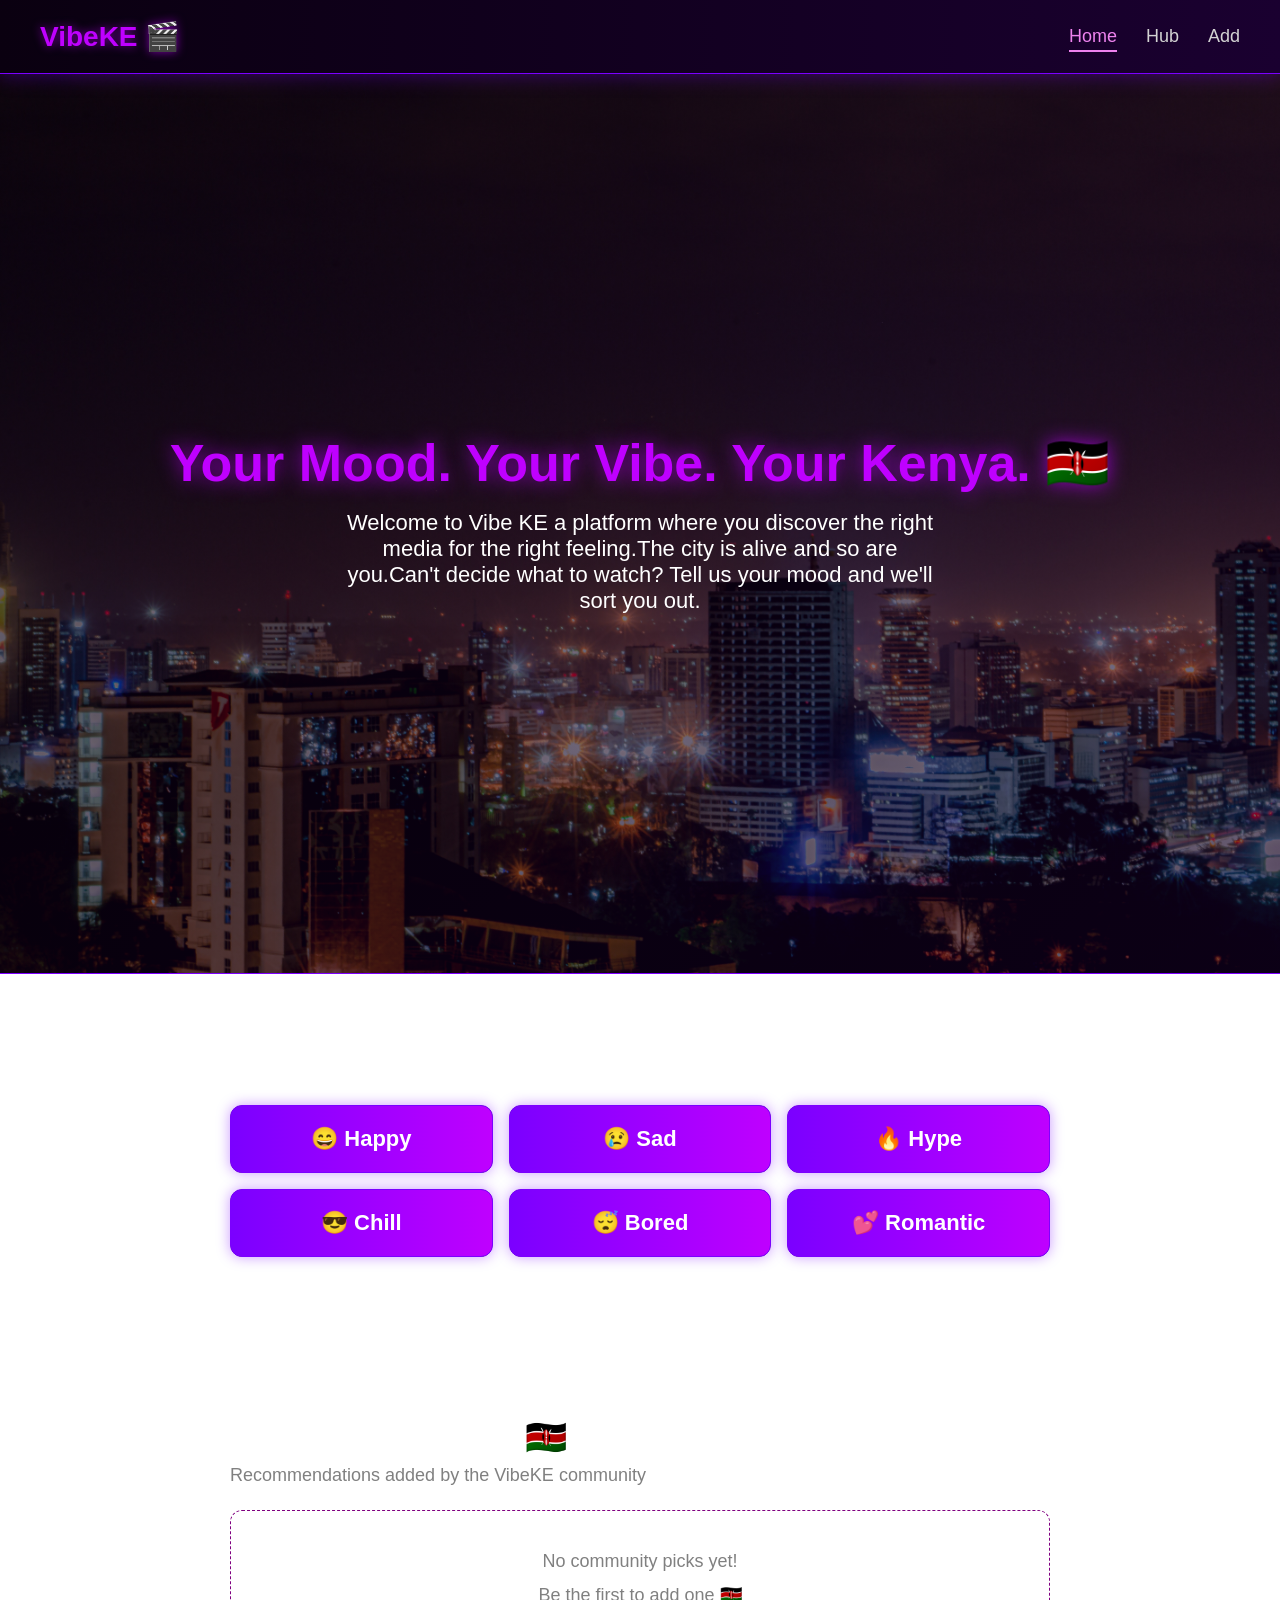
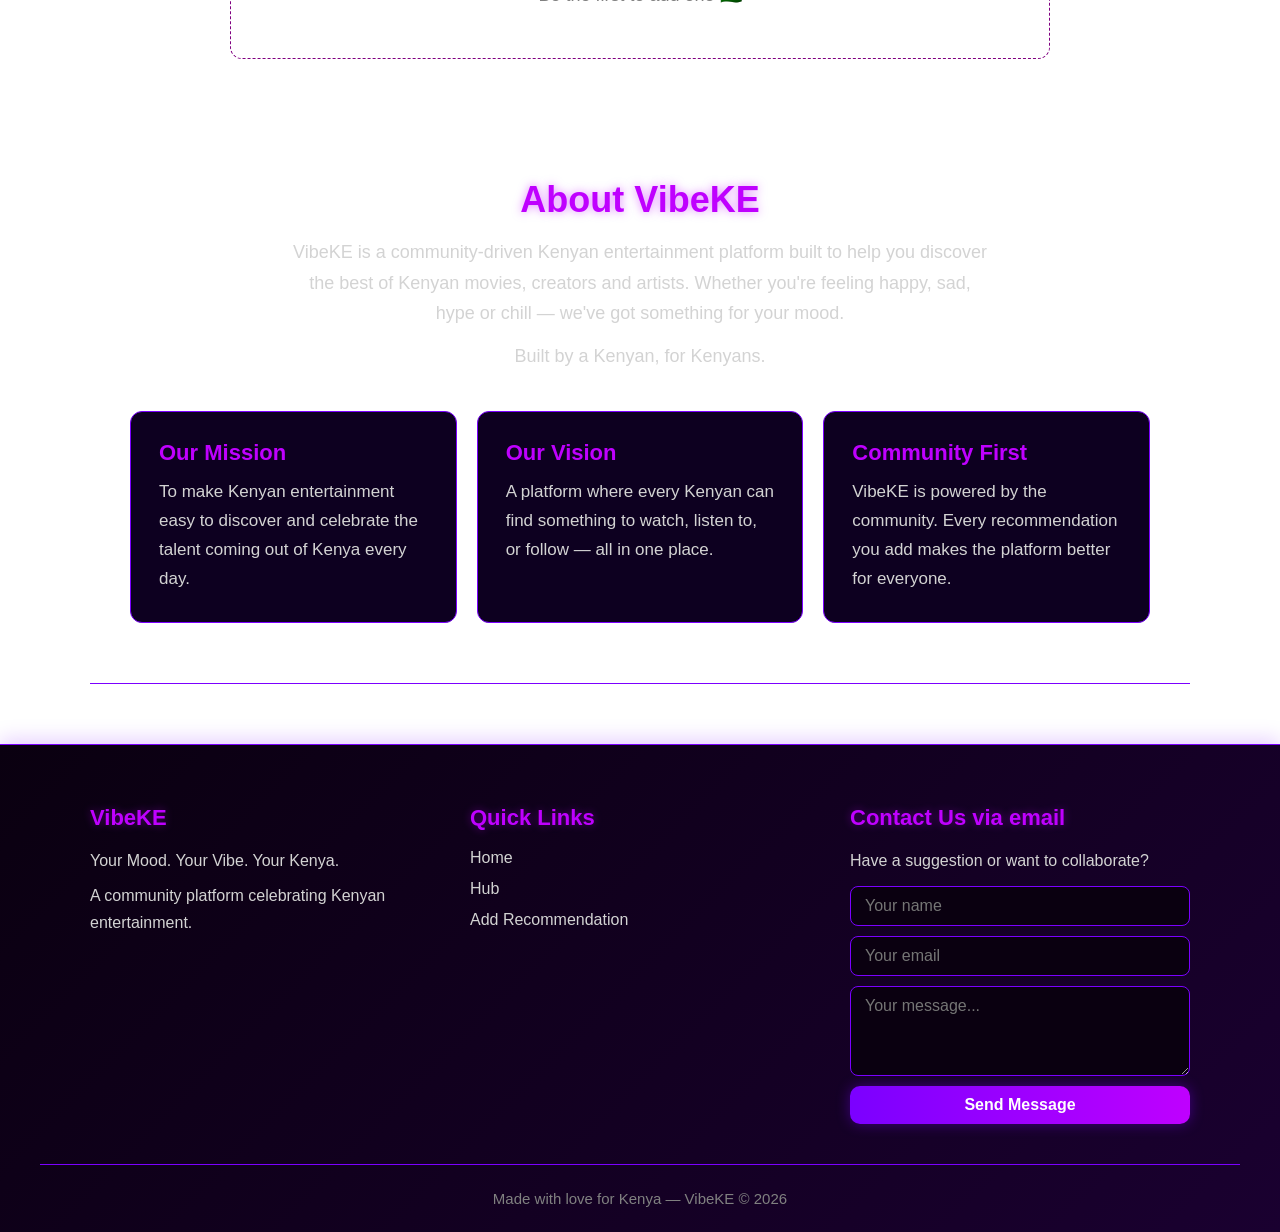
<file: index.html>
<!DOCTYPE html>
<html lang="en">
<head>
  <link rel="icon" href="https://em-content.zobj.net/source/twitter/376/clapper-board_1f3ac.png" type="image/png" />
  <meta name="description" content="VibeKE - Discover Kenyan movies, creators and artists based on your mood" />
  <meta charset="UTF-8" />
  <meta name="viewport" content="width=device-width, initial-scale=1.0"/>
  <title>VibeKE — Your Mood. Your Vibe. Your Kenya.</title>
  <link rel="stylesheet" href="styles.css" />
</head>
<body>

  <!-- NAVBAR -->
  <header>
    <nav class="navbar">
      <div class="nav-brand">VibeKE 🎬</div>
      <div class="nav-links">
        <a href="index.html">Home</a>
        <a href="hub.html">Hub</a>
        <a href="add.html">Add</a>
      </div>
    </nav>
  </header>

  <!-- MAIN CONTENT -->
  <main>

    <!-- HERO SECTION — NO IMG TAG, background is in CSS -->
    <section class="hero">
      <h1>Your Mood. Your Vibe. Your Kenya. 🇰🇪</h1>
      <p>
        Welcome to Vibe KE a platform where you discover the right media for the right feeling.The city is alive and so are you.Can't decide what to watch? Tell us your mood and we'll sort you out.</p>
    </section>

    <!-- MOOD RECOMMENDER SECTION -->
    <section class="mood-section">
      <h2>How are you feeling right now?</h2>

      <div class="mood-grid">
        <button class="mood-btn" data-mood="happy" data-tooltip="Feel-good movies">😄 Happy</button>
<button class="mood-btn" data-mood="sad" data-tooltip="Emotional dramas">😢 Sad</button>
<button class="mood-btn" data-mood="hype" data-tooltip="Action packed">🔥 Hype</button>
<button class="mood-btn" data-mood="chill" data-tooltip="Relaxing watches">😎 Chill</button>
<button class="mood-btn" data-mood="bored" data-tooltip="Binge worthy">😴 Bored</button>
<button class="mood-btn" data-mood="romantic" data-tooltip="Date night picks">💕 Romantic</button>
      </div>

      <div class="result-box" id="result-box"></div>
    </section>

    <!-- COMMUNITY PICKS SECTION -->
    <section class="community-section">
      <h2>Community Picks 🇰🇪</h2>
      <p>Recommendations added by the VibeKE community</p>
      <div class="cards-grid" id="community-grid"></div>
    </section>

  </main>
<!-- ABOUT SECTION -->

<section class="about-section">
  <h2>About VibeKE </h2>
  <p>VibeKE is a community-driven Kenyan entertainment platform built to help you discover the best of Kenyan movies, creators and artists. Whether you're feeling happy, sad, hype or chill — we've got something for your mood.</p>
  <p>Built by a Kenyan, for Kenyans.</p>

  <div class="about-grid">
    <div class="about-card">
      <h3> Our Mission</h3>
      <p>To make Kenyan entertainment easy to discover and celebrate the talent coming out of Kenya every day.</p>
    </div>

    <div class="about-card">
      <h3>Our Vision</h3>
      <p>A platform where every Kenyan can find something to watch, listen to, or follow — all in one place.</p>
    </div>
    <div class="about-card">
      <h3>Community First</h3>
      <p>VibeKE is powered by the community. Every recommendation you add makes the platform better for everyone.</p>
    </div>
  </div>
</section>
  <!-- FOOTER / CONTACT SECTION -->

<footer>
  <div class="footer-grid">

    <div class="footer-col">
      <h3>VibeKE </h3>
      <p>Your Mood. Your Vibe. Your Kenya.</p>
      <p>A community platform celebrating Kenyan entertainment.</p>
    </div>

    <div class="footer-col">
      <h3>Quick Links</h3>
      <ul>
        <li><a href="index.html">Home</a></li>
        <li><a href="hub.html">Hub</a></li>
        <li><a href="add.html">Add Recommendation</a></li>
      </ul>
    </div>

    <div class="footer-col">
      <h3>Contact Us via email</h3>
      <p>Have a suggestion or want to collaborate?</p>
      <div class="contact-form">
        <input type="text" id="contact-name" placeholder="Your name" />
        <input type="email" id="contact-email" placeholder="Your email" />
        <textarea id="contact-message" placeholder="Your message..."></textarea>
        <button id="contact-btn">Send Message </button>
        <div class="contact-success" id="contact-success">
          Message received! We'll get back to you soon.
        </div>
      </div>
    </div>

  </div>

  <div class="footer-bottom">
      <p>Made with love for Kenya — VibeKE © 2026</p>
  </div>
</footer>
  <script src="script.js"></script>
<button class="scroll-top" id="scroll-top">↑</button>
</body>
</html>
</file>
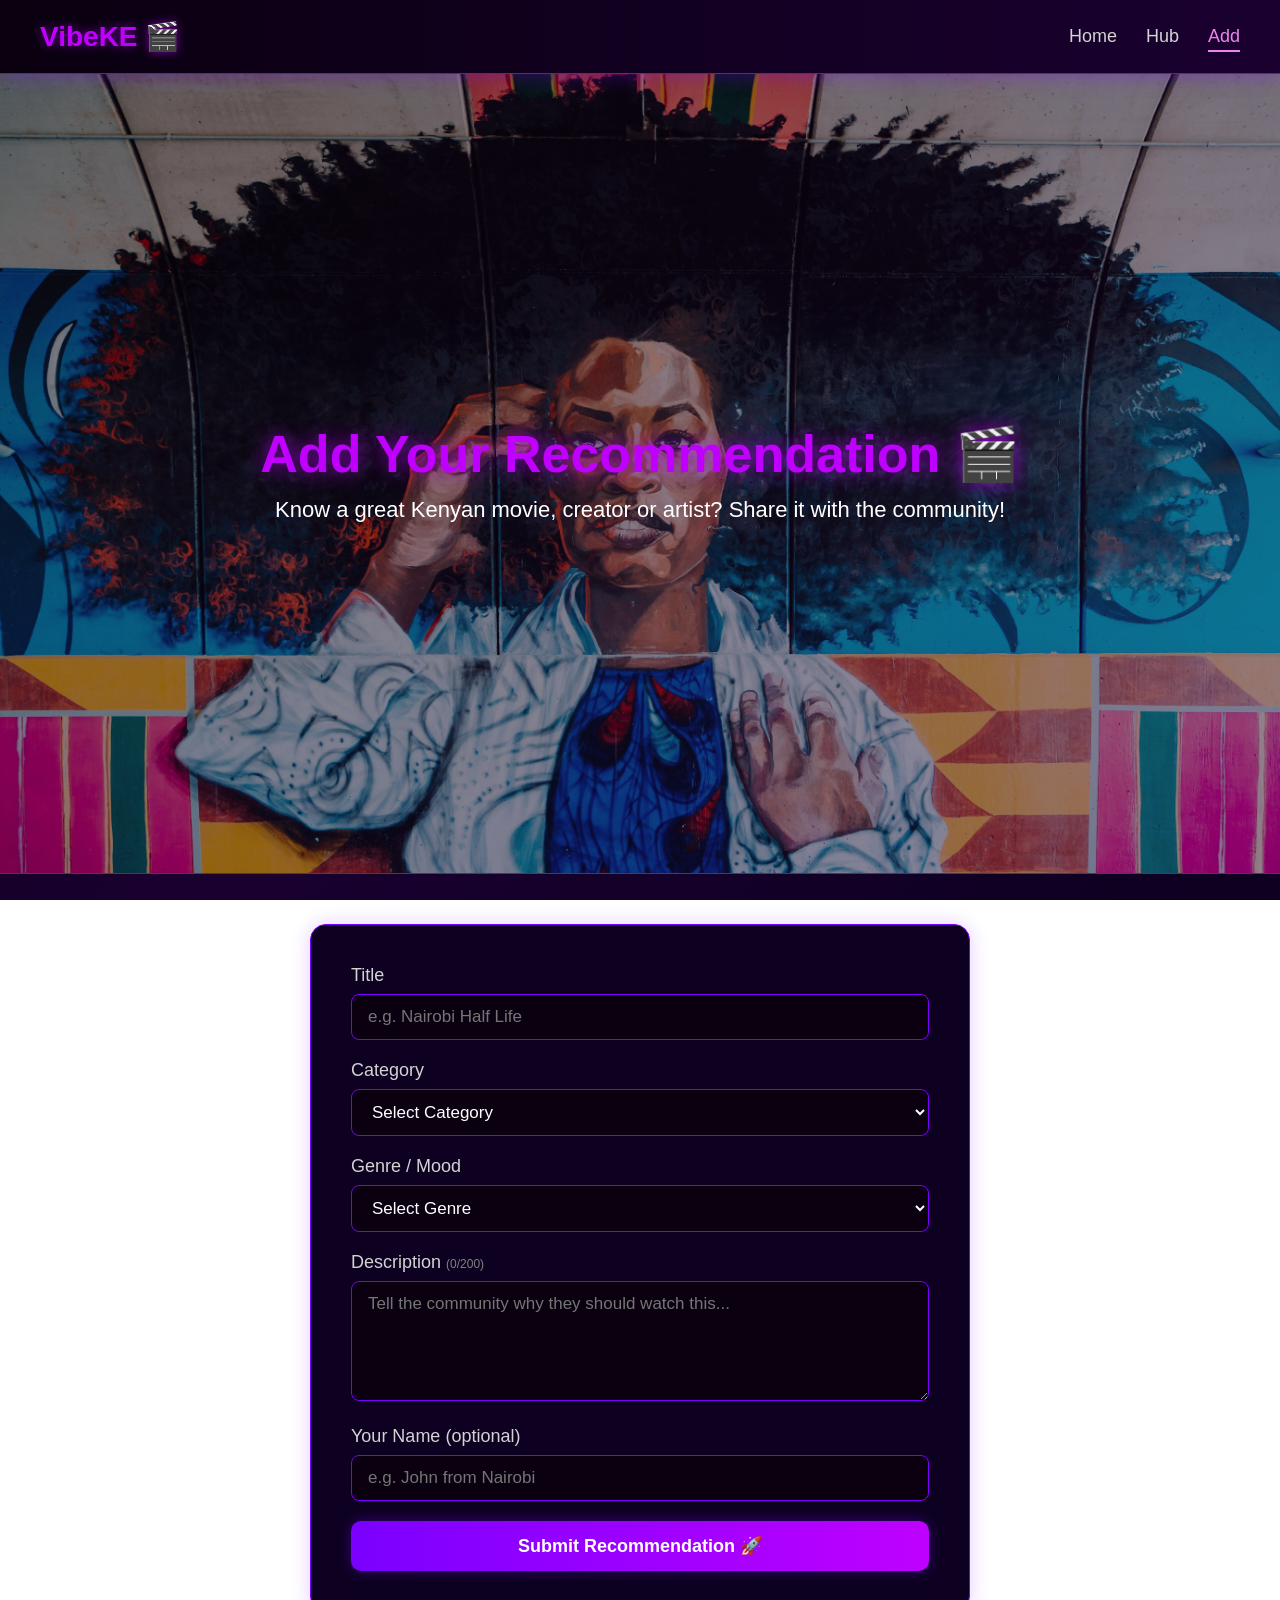
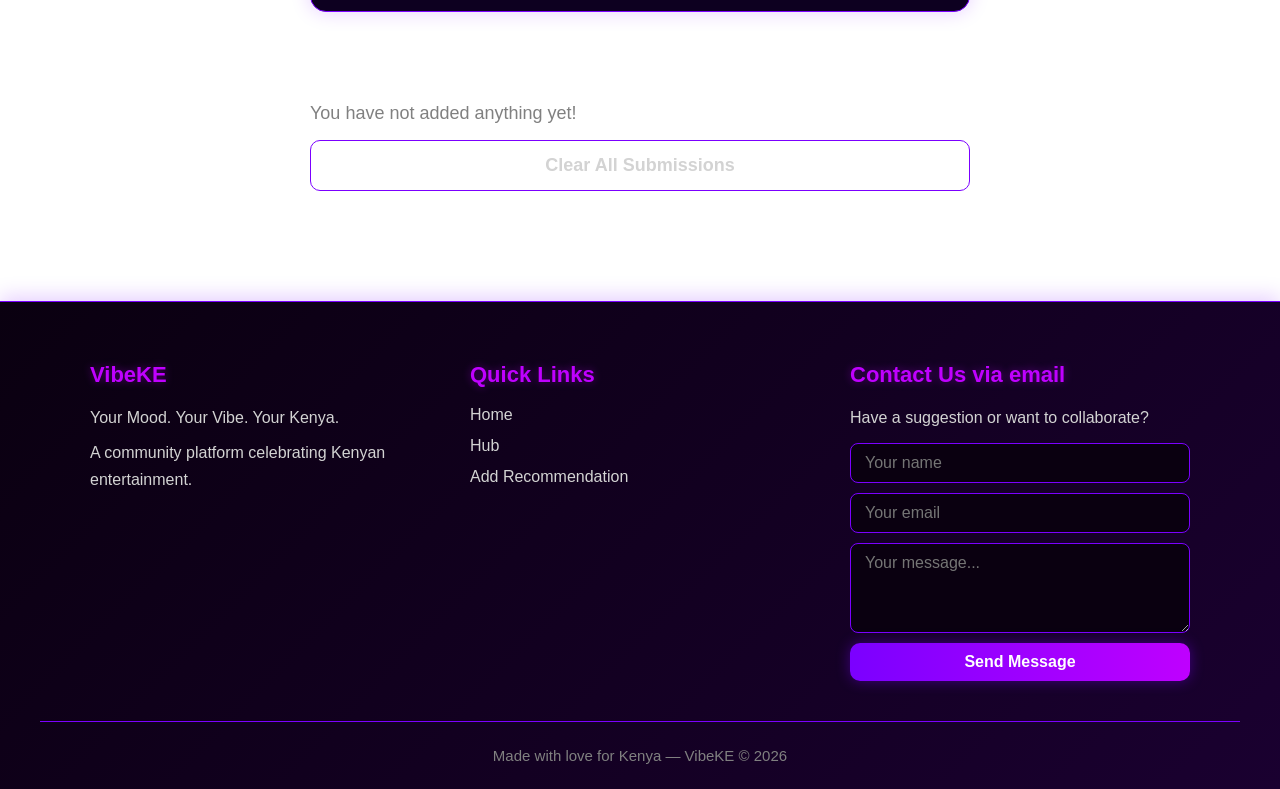
<file: add.html>
<!doctype html>
<html lang="en">
  <head>
    <link
      rel="icon"
      href="https://em-content.zobj.net/source/twitter/376/clapper-board_1f3ac.png"
      type="image/png"
    />
    <meta
      name="description"
      content="VibeKE - Add your own Kenyan entertainment recommendation"
    />
    <meta charset="UTF-8" />
    <meta name="viewport" content="width=device-width, initial-scale=1.0" />
    <title>VibeKE — Add a Recommendation</title>
    <link rel="stylesheet" href="styles.css" />
  </head>
  <body>
    <!-- NAVBAR -->
    <header>
      <nav class="navbar">
        <div class="nav-brand">VibeKE 🎬</div>
        <div class="nav-links">
          <a href="index.html">Home</a>
          <a href="hub.html">Hub</a>
          <a href="add.html">Add</a>
        </div>
      </nav>
    </header>

    <!-- MAIN CONTENT -->
    <main>
      <!-- HERO SECTION -->
      <section class="add-hero">
        <h1>Add Your Recommendation 🎬</h1>
        <p>
          Know a great Kenyan movie, creator or artist? Share it with the
          community!
        </p>
      </section>

      <!-- FORM SECTION -->
      <section class="form-section">
        <div class="form-card">
          <!-- SUCCESS MESSAGE - hidden by default -->
          <div class="success-msg" id="success-msg">
            ✅ Your recommendation has been added to the Hub!
            <a href="hub.html">View it on the Hub →</a>
          </div>

          <!-- ERROR MESSAGE - hidden by default -->
          <div class="error-msg" id="error-msg"></div>

          <!-- RECOMMENDATION FORM -->
          <div class="form-group">
            <label>Title</label>
            <input
              type="text"
              id="title"
              placeholder="e.g. Nairobi Half Life"
            />
          </div>

          <div class="form-group">
            <label>Category</label>
            <select id="category">
              <option value="">Select Category</option>
              <option value="Kenyan Movie">🎬 Kenyan Movie</option>
              <option value="Kenyan Series">📺 Kenyan Series</option>
              <option value="Anime">🎌 Anime</option>
              <option value="International Movie">
                🌍 International Movie
              </option>
              <option value="Kenyan Creator">📱 Kenyan Creator</option>
              <option value="Kenyan Artist">🎨 Kenyan Artist</option>
            </select>
          </div>

          <div class="form-group">
            <label>Genre / Mood</label>
            <select id="genre">
              <option value="">Select Genre</option>
              <option value="happy">😄 Happy / Comedy</option>
              <option value="sad">😢 Sad / Drama</option>
              <option value="hype">🔥 Hype / Action</option>
              <option value="chill">😎 Chill / Romance</option>
              <option value="bored">😴 Bored / Adventure</option>
              <option value="romantic">💕 Romantic</option>
            </select>
          </div>

          <div class="form-group">
            <label
              >Description
              <span id="char-count" style="color: gray; font-size: 12px"
                >(0/200)</span
              ></label
            >
            <textarea
              id="description"
              placeholder="Tell the community why they should watch this..."
              maxlength="200"
            ></textarea>
          </div>

          <div class="form-group">
            <label>Your Name (optional)</label>
            <input
              type="text"
              id="author"
              placeholder="e.g. John from Nairobi"
            />
          </div>

          <button id="submit-btn">Submit Recommendation 🚀</button>
        </div>

        <!-- PREVIOUS SUBMISSIONS -->
        <div class="submissions-section">
          <h2>Your Previous Submissions</h2>
          <div id="my-submissions">
            <!-- JavaScript fills this from localStorage -->
          </div>
          <button id="clear-btn">Clear All Submissions</button>
        </div>
      </section>
    </main>

    <!-- FOOTER / CONTACT SECTION -->

    <footer>
      <div class="footer-grid">
        <div class="footer-col">
          <h3>VibeKE</h3>
          <p>Your Mood. Your Vibe. Your Kenya.</p>
          <p>A community platform celebrating Kenyan entertainment.</p>
        </div>

        <div class="footer-col">
          <h3>Quick Links</h3>
          <ul>
            <li><a href="index.html">Home</a></li>
            <li><a href="hub.html">Hub</a></li>
            <li><a href="add.html">Add Recommendation</a></li>
          </ul>
        </div>

        <div class="footer-col">
          <h3>Contact Us via email</h3>
          <p>Have a suggestion or want to collaborate?</p>
          <div class="contact-form">
            <input type="text" id="contact-name" placeholder="Your name" />
            <input type="email" id="contact-email" placeholder="Your email" />
            <textarea
              id="contact-message"
              placeholder="Your message..."
            ></textarea>
            <button id="contact-btn">Send Message</button>
            <div class="contact-success" id="contact-success">
              Message received! We'll get back to you soon.
            </div>
          </div>
        </div>
      </div>

      <div class="footer-bottom">
        <p>Made with love for Kenya — VibeKE © 2026</p>
      </div>
    </footer>

    <script src="script.js"></script>

    <button class="scroll-top" id="scroll-top">↑</button>
  </body>
</html>
</file>
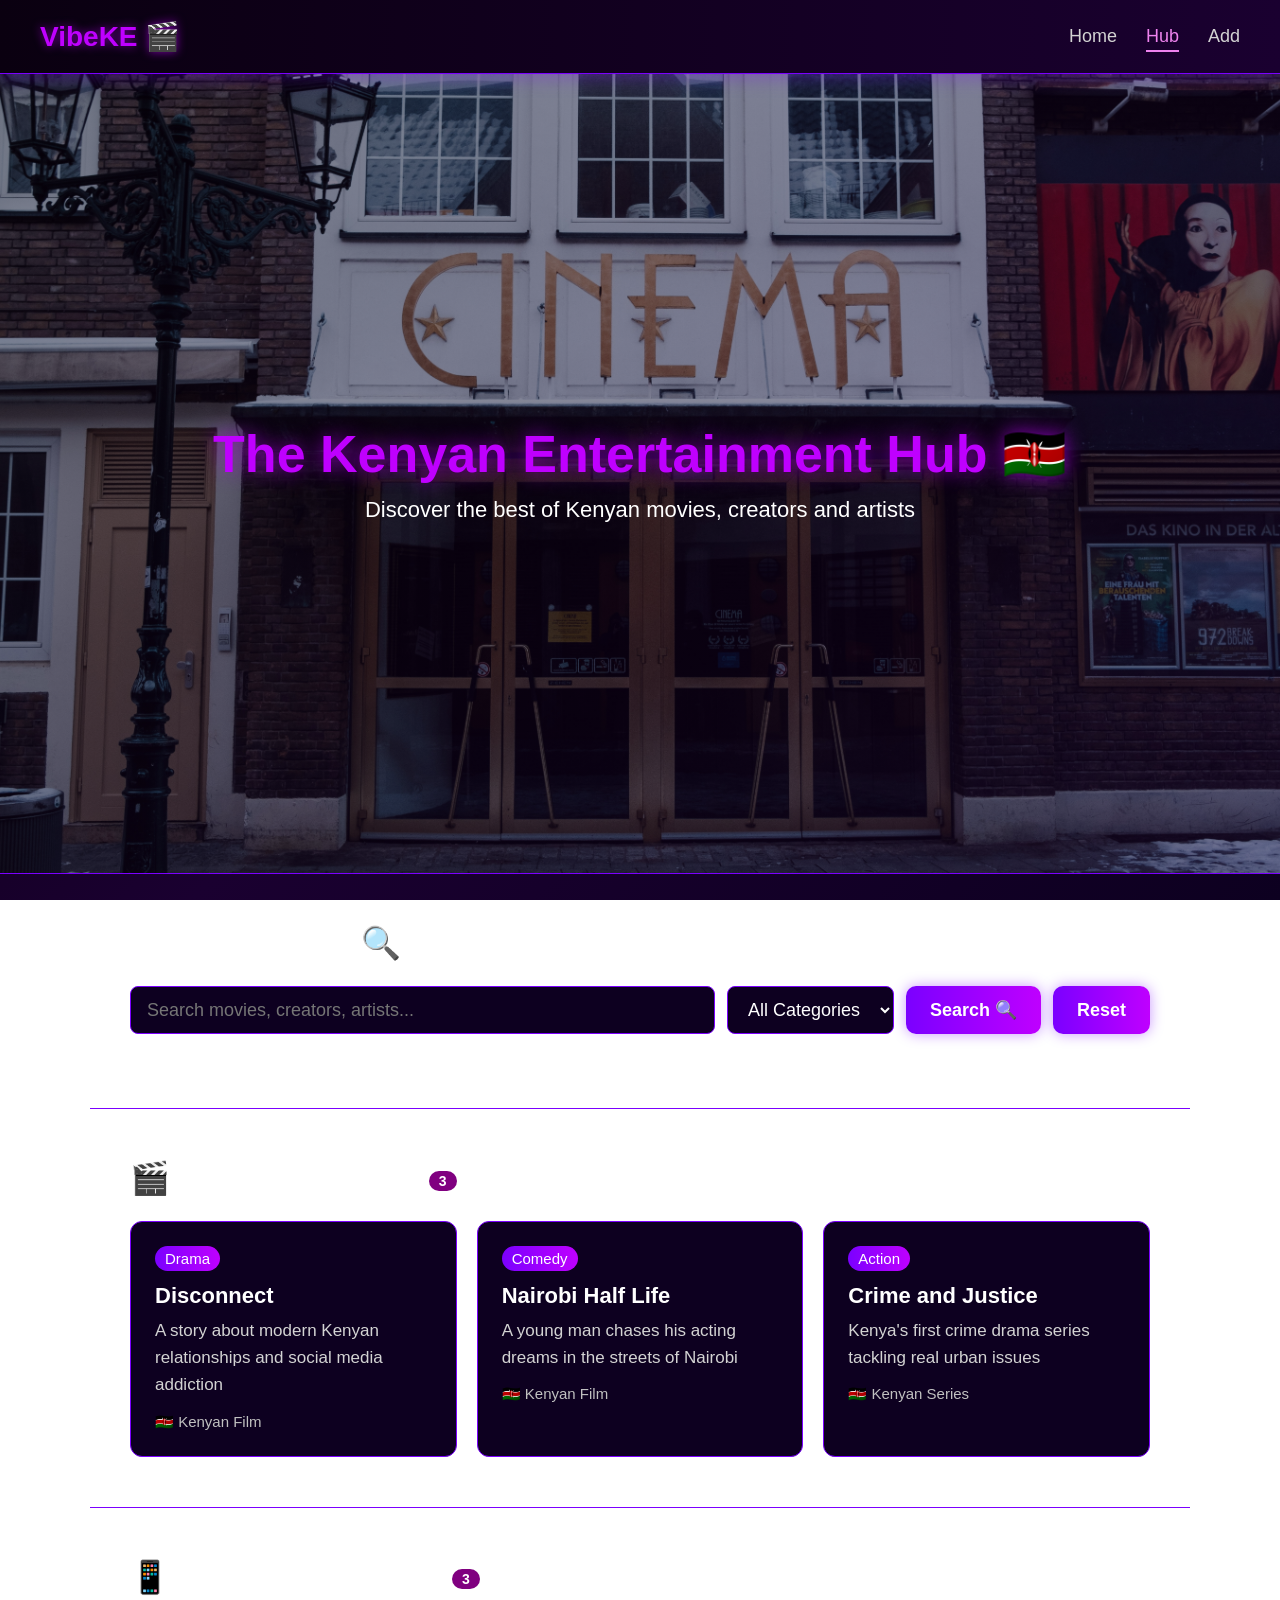
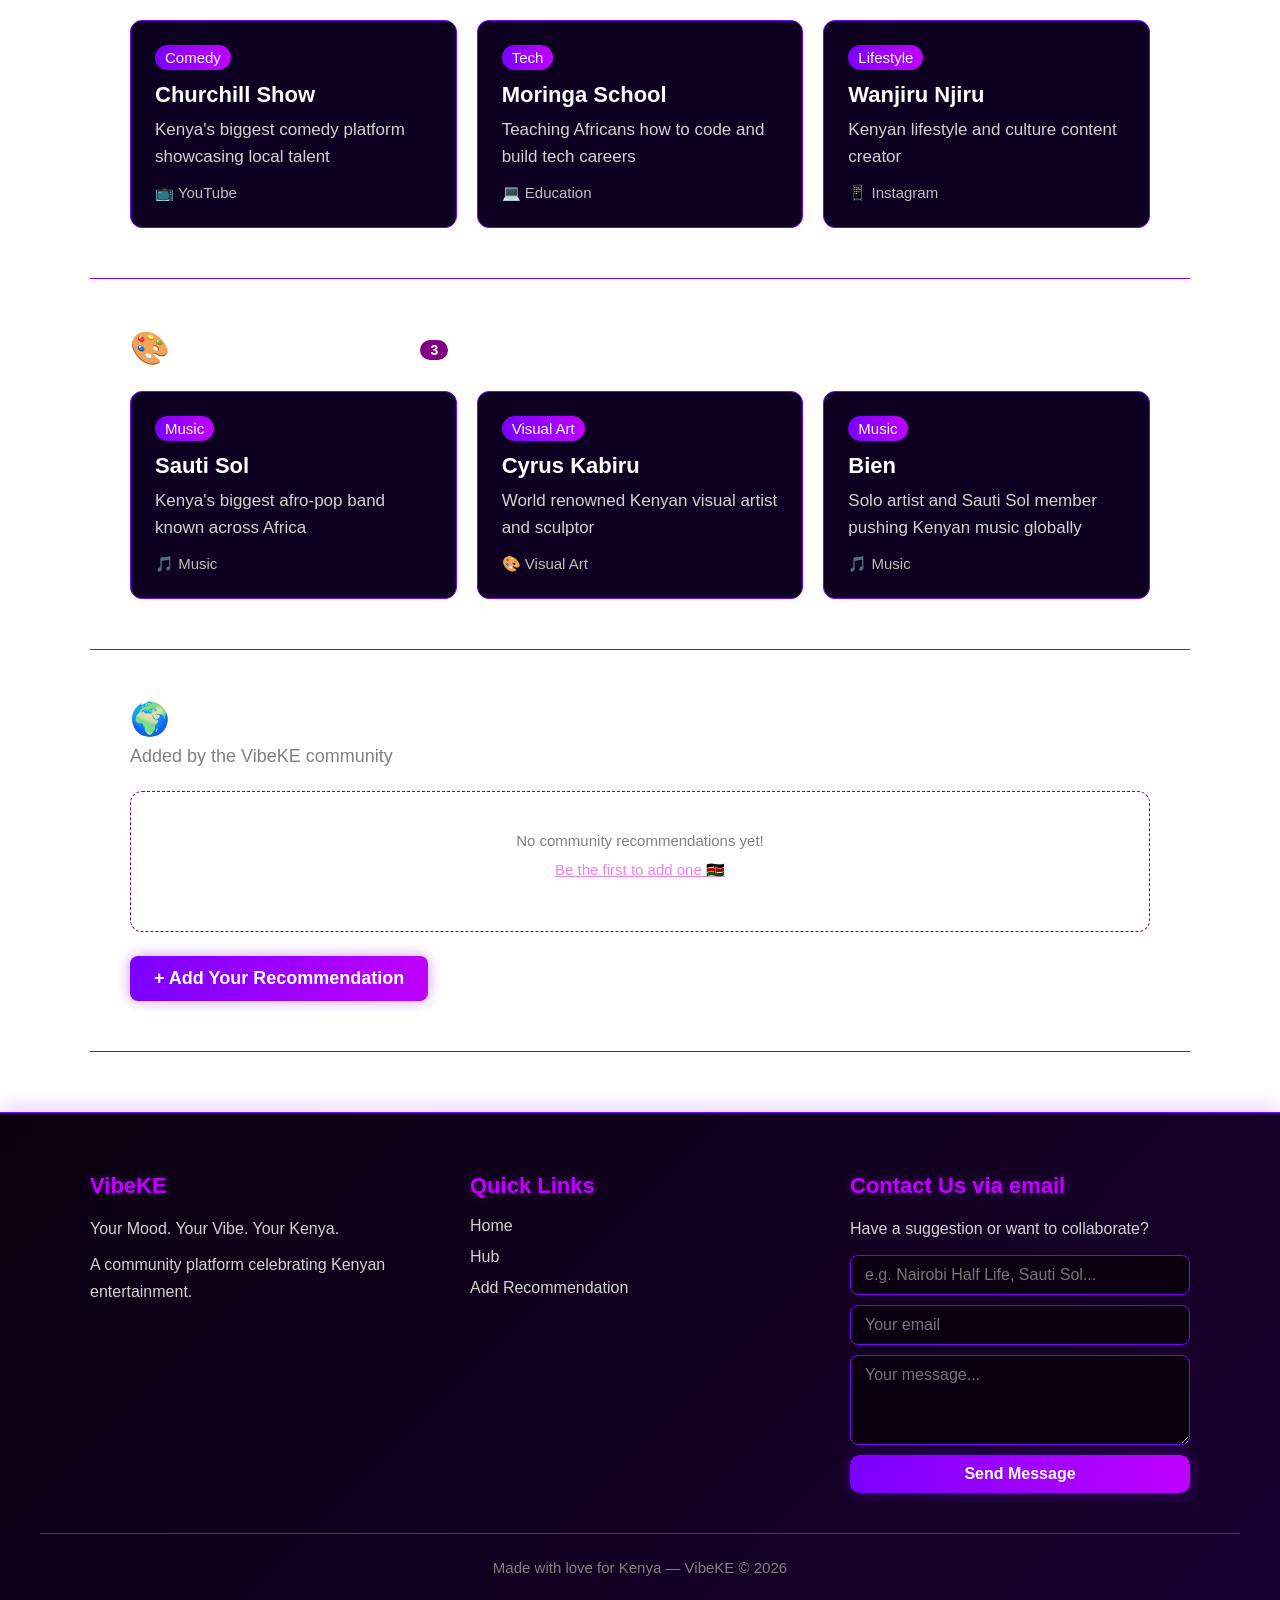
<file: hub.html>
<!doctype html>
<html lang="en">
  <head>
    <link
      rel="icon"
      href="https://em-content.zobj.net/source/twitter/376/clapper-board_1f3ac.png"
      type="image/png"
    />
    <meta
      name="description"
      content="VibeKE Hub - Browse the best Kenyan movies, creators and artists"
    />
    <meta charset="UTF-8" />
    <meta name="viewport" content="width=device-width, initial-scale=1.0" />
    <title>VibeKE — The Hub</title>
    <link rel="stylesheet" href="styles.css" />
  </head>
  <body>
    <!-- NAVBAR -->
    <header>
      <nav class="navbar">
        <div class="nav-brand">VibeKE 🎬</div>
        <div class="nav-links">
          <a href="index.html">Home</a>
          <a href="hub.html">Hub</a>
          <a href="add.html">Add</a>
        </div>
      </nav>
    </header>

    <!-- MAIN CONTENT -->
    <main>
      <!-- HERO SECTION -->
      <section class="hub-hero">
        <h1>The Kenyan Entertainment Hub 🇰🇪</h1>
        <p>Discover the best of Kenyan movies, creators and artists</p>
      </section>

      <!-- SEARCH AND FILTER SECTION -->
      <section class="search-section">
        <h2>Find Your Vibe 🔍</h2>
        <div class="search-form">
          <input
            type="text"
            id="search-input"
            placeholder="Search movies, creators, artists..."
          />
          <select id="filter-category">
            <option value="all">All Categories</option>
            <option value="movie">🎬 Movies</option>
            <option value="creator">📱 Creators</option>
            <option value="artist">🎨 Artists</option>
          </select>
          <button id="search-btn">Search 🔍</button>
          <button id="reset-btn">Reset</button>
        </div>
        <div id="search-results" class="search-results"></div>
      </section>

      <!-- KENYAN MOVIES SECTION -->
      <section class="hub-section">
        <h2>🎬 Kenyan Movies <span class="count">3</span></h2>
        <div class="cards-grid" id="movies-grid">
          <div class="card">
            <div class="card-badge">Drama</div>
            <h3>Disconnect</h3>
            <p>
              A story about modern Kenyan relationships and social media
              addiction
            </p>
            <span class="card-tag">🇰🇪 Kenyan Film</span>
          </div>

          <div class="card">
            <div class="card-badge">Comedy</div>
            <h3>Nairobi Half Life</h3>
            <p>
              A young man chases his acting dreams in the streets of Nairobi
            </p>
            <span class="card-tag">🇰🇪 Kenyan Film</span>
          </div>

          <div class="card">
            <div class="card-badge">Action</div>
            <h3>Crime and Justice</h3>
            <p>Kenya's first crime drama series tackling real urban issues</p>
            <span class="card-tag">🇰🇪 Kenyan Series</span>
          </div>
        </div>
      </section>

      <!-- KENYAN CREATORS SECTION -->
      <section class="hub-section">
        <h2>📱 Kenyan Creators <span class="count">3</span></h2>
        <div class="cards-grid">
          <div class="card">
            <div class="card-badge">Comedy</div>
            <h3>Churchill Show</h3>
            <p>Kenya's biggest comedy platform showcasing local talent</p>
            <span class="card-tag">📺 YouTube</span>
          </div>

          <div class="card">
            <div class="card-badge">Tech</div>
            <h3>Moringa School</h3>
            <p>Teaching Africans how to code and build tech careers</p>
            <span class="card-tag">💻 Education</span>
          </div>

          <div class="card">
            <div class="card-badge">Lifestyle</div>
            <h3>Wanjiru Njiru</h3>
            <p>Kenyan lifestyle and culture content creator</p>
            <span class="card-tag">📱 Instagram</span>
          </div>
        </div>
      </section>

      <!-- KENYAN ARTISTS SECTION -->
      <section class="hub-section">
        <h2>🎨 Kenyan Artists <span class="count">3</span></h2>
        <div class="cards-grid">
          <div class="card">
            <div class="card-badge">Music</div>
            <h3>Sauti Sol</h3>
            <p>Kenya's biggest afro-pop band known across Africa</p>
            <span class="card-tag">🎵 Music</span>
          </div>

          <div class="card">
            <div class="card-badge">Visual Art</div>
            <h3>Cyrus Kabiru</h3>
            <p>World renowned Kenyan visual artist and sculptor</p>
            <span class="card-tag">🎨 Visual Art</span>
          </div>

          <div class="card">
            <div class="card-badge">Music</div>
            <h3>Bien</h3>
            <p>
              Solo artist and Sauti Sol member pushing Kenyan music globally
            </p>
            <span class="card-tag">🎵 Music</span>
          </div>
        </div>
      </section>

      <!-- COMMUNITY RECOMMENDATIONS SECTION -->
      <section class="hub-section">
        <h2>🌍 Community Recommendations</h2>
        <p class="section-desc">Added by the VibeKE community</p>
        <div class="cards-grid" id="community-recommendations"></div>
        <a href="add.html" class="add-btn">+ Add Your Recommendation</a>
      </section>
    </main>

    <!-- FOOTER / CONTACT SECTION -->

    <footer>
      <div class="footer-grid">
        <div class="footer-col">
          <h3>VibeKE</h3>
          <p>Your Mood. Your Vibe. Your Kenya.</p>
          <p>A community platform celebrating Kenyan entertainment.</p>
        </div>

        <div class="footer-col">
          <h3>Quick Links</h3>
          <ul>
            <li><a href="index.html">Home</a></li>
            <li><a href="hub.html">Hub</a></li>
            <li><a href="add.html">Add Recommendation</a></li>
          </ul>
        </div>

        <div class="footer-col">
          <h3>Contact Us via email</h3>
          <p>Have a suggestion or want to collaborate?</p>
          <div class="contact-form">
           <input type="text" id="search-input" placeholder="e.g. Nairobi Half Life, Sauti Sol..." />
            <input type="email" id="contact-email" placeholder="Your email" />
            <textarea
              id="contact-message"
              placeholder="Your message..."
            ></textarea>
            <button id="contact-btn">Send Message</button>
            <div class="contact-success" id="contact-success">
              Message received! We'll get back to you soon.
            </div>
          </div>
        </div>
      </div>

      <div class="footer-bottom">
        <p>Made with love for Kenya — VibeKE © 2026</p>
      </div>
    </footer>

    <script src="script.js"></script>
  <button class="scroll-top" id="scroll-top">↑</button>
  </body>
</html>
</file>
<file: styles.css>
/* ===== RESET & BASE ===== */
* {
  margin: 0;
  padding: 0;
  box-sizing: border-box;
}

html {
  scroll-behavior: smooth;
}

body {
  font-family: 'Segoe UI', sans-serif;
  background: linear-gradient(135deg, #0a0010, #1a0030, #0d0020);
  background-attachment: fixed;
  color: white;
  min-height: 100vh;
  font-size: 18px;
}

/* ===== NAVBAR ===== */
.navbar {
  display: flex;
  justify-content: space-between;
  align-items: center;
  padding: 20px 40px;
  background: linear-gradient(90deg, #0a0010, #1a0030);
  border-bottom: 1px solid #7b00ff;
  box-shadow: 0px 0px 20px rgba(123, 0, 255, 0.4);
  position: sticky;
  top: 0px;
  z-index: 999;
}

.nav-brand {
  font-size: 28px;
  font-weight: 700;
  color: #bf00ff;
  text-shadow: 0px 0px 10px rgba(191, 0, 255, 0.6);
}

.nav-links a {
  color: lightgray;
  text-decoration: none;
  margin-left: 24px;
  font-size: 18px;
  transition: color 0.2s;
}

.nav-links a:hover {
  color: #bf00ff;
  text-shadow: 0px 0px 8px rgba(191, 0, 255, 0.6);
}

/* ===== HERO SECTION ===== */
.hero {
  text-align: center;
  padding: 80px 20px;
  height: 900px;
  display: flex;
  flex-direction: column;
  justify-content: center;
  align-items: center;
  width: 100%;
  background-image: url('images/hero.jpg');
  background-size: cover;
  background-position: center;
  background-repeat: no-repeat;
  border-bottom: 1px solid #7b00ff;
  position: relative;
}

.hero::before {
  content: '';
  position: absolute;
  top: 0px;
  left: 0px;
  width: 100%;
  height: 100%;
  background: linear-gradient(135deg, rgba(10, 0, 16, 0.45), rgba(26, 0, 48, 0.45));
  z-index: 2;
}

.hero h1 {
  position: relative;
  z-index: 3;
  color: #bf00ff;
  font-size: 52px;
  margin-bottom: 16px;
  text-shadow: 0px 0px 20px rgba(191, 0, 255, 0.7);
}

.hero p {
  position: relative;
  z-index: 3;
  color: white;
  font-size: 22px;
  max-width: 600px;
  margin: 0px auto;
}

/* ===== MOOD SECTION ===== */
.mood-section {
  padding: 60px 40px;
  text-align: center;
  max-width: 900px;
  margin: 0px auto;
}

.mood-section h2 {
  font-size: 34px;
  margin-bottom: 32px;
  color: white;
}

.mood-grid {
  display: grid;
  grid-template-columns: repeat(3, 1fr);
  gap: 16px;
  margin-bottom: 40px;
}

.mood-btn {
  padding: 20px;
  font-size: 22px;
  background-color: #0d0020;
  color: white;
  border: 1px solid #7b00ff;
  border-radius: 12px;
  cursor: pointer;
  transition: all 0.2s;
}

.mood-btn:hover {
  background-color: #3b0080;
  border-color: #bf00ff;
  box-shadow: 0px 0px 16px rgba(123, 0, 255, 0.5);
  transform: scale(1.05);
}

.mood-btn.active {
  background-color: #3b0080;
  border-color: #bf00ff;
  box-shadow: 0px 0px 16px rgba(123, 0, 255, 0.5);
}

/* ===== RESULT BOX ===== */
.result-box {
  display: none;
  background-color: #0d0020;
  border: 1px solid #bf00ff;
  box-shadow: 0px 0px 20px rgba(123, 0, 255, 0.3);
  border-radius: 16px;
  padding: 30px;
  text-align: left;
  margin-top: 20px;
}

.result-box h3 {
  font-size: 26px;
  color: #bf00ff;
  margin-bottom: 8px;
  text-shadow: 0px 0px 10px rgba(191, 0, 255, 0.5);
}

.result-box p {
  font-size: 18px;
  color: lightgray;
  margin-bottom: 6px;
}

.result-box .result-type {
  font-size: 16px;
  color: gray;
  margin-top: 10px;
}

/* ===== COMMUNITY SECTION ===== */
.community-section {
  padding: 60px 40px;
  max-width: 900px;
  margin: 0px auto;
}

.community-section h2 {
  font-size: 34px;
  margin-bottom: 8px;
  color: white;
}

.community-section p {
  color: gray;
  font-size: 18px;
  margin-bottom: 24px;
}

/* ===== HUB HERO ===== */
.hub-hero {
  text-align: center;
  padding: 80px 20px;
  height: 800px;
  display: flex;
  flex-direction: column;
  justify-content: center;
  align-items: center;
  width: 100%;
  background-image: url('images/movies.jpg');
  background-size: cover;
  background-position: center;
  background-repeat: no-repeat;
  border-bottom: 1px solid #7b00ff;
  position: relative;
}

.hub-hero::before {
  content: '';
  position: absolute;
  top: 0px;
  left: 0px;
  width: 100%;
  height: 100%;
  background: linear-gradient(135deg, rgba(10, 0, 16, 0.45), rgba(26, 0, 48, 0.45));
  z-index: 2;
}

.hub-hero h1 {
  position: relative;
  z-index: 3;
  color: #bf00ff;
  font-size: 52px;
  margin-bottom: 12px;
  text-shadow: 0px 0px 20px rgba(191, 0, 255, 0.7);
}

.hub-hero p {
  position: relative;
  z-index: 3;
  color: white;
  font-size: 22px;
}

/* ===== HUB SECTIONS ===== */
.hub-section {
  padding: 50px 40px;
  max-width: 1100px;
  margin: 0px auto;
  border-bottom: 1px solid #7b00ff;
}

.hub-section h2 {
  font-size: 32px;
  margin-bottom: 24px;
  color: white;
}

.section-desc {
  color: gray;
  font-size: 18px;
  margin-bottom: 24px;
  margin-top: -16px;
}

/* ===== SEARCH SECTION ===== */
.search-section {
  padding: 50px 40px;
  max-width: 1100px;
  margin: 0px auto;
  border-bottom: 1px solid #7b00ff;
}

.search-section h2 {
  font-size: 32px;
  margin-bottom: 24px;
  color: white;
}

.search-form {
  display: flex;
  gap: 12px;
  flex-wrap: wrap;
  margin-bottom: 24px;
}

.search-form input {
  flex: 1;
  padding: 12px 16px;
  background-color: #0d0020;
  border: 1px solid #7b00ff;
  border-radius: 8px;
  color: white;
  font-size: 18px;
  outline: none;
  min-width: 200px;
}

.search-form input:focus {
  border-color: #bf00ff;
  box-shadow: 0px 0px 10px rgba(123, 0, 255, 0.4);
}

.search-form select {
  padding: 12px 16px;
  background-color: #0d0020;
  border: 1px solid #7b00ff;
  border-radius: 8px;
  color: white;
  font-size: 18px;
  outline: none;
}

.search-form select option {
  background-color: #0d0020;
  color: white;
}

.search-form button {
  width: auto;
  padding: 12px 24px;
}

.search-results {
  margin-top: 20px;
}

/* ===== CARDS GRID ===== */
.cards-grid {
  display: grid;
  grid-template-columns: repeat(auto-fit, minmax(280px, 1fr));
  gap: 20px;
}

.card {
  background-color: #0d0020;
  border: 1px solid #7b00ff;
  border-radius: 12px;
  padding: 24px;
  transition: all 0.2s;
}

.card:hover {
  border-color: #bf00ff;
  transform: translateY(-4px);
  box-shadow: 0px 0px 20px rgba(123, 0, 255, 0.3);
}

.card-badge {
  display: inline-block;
  background: linear-gradient(90deg, #7b00ff, #bf00ff);
  color: white;
  font-size: 15px;
  padding: 4px 10px;
  border-radius: 99px;
  margin-bottom: 12px;
}

.card h3 {
  font-size: 22px;
  margin-bottom: 8px;
  color: white;
}

.card p {
  font-size: 17px;
  color: lightgray;
  line-height: 1.6;
  margin-bottom: 12px;
}

.card-tag {
  font-size: 15px;
  color: silver;
}

/* ===== ADD BUTTON ===== */
.add-btn {
  display: inline-block;
  margin-top: 24px;
  padding: 12px 24px;
  background: linear-gradient(90deg, #7b00ff, #bf00ff);
  color: white;
  text-decoration: none;
  border-radius: 8px;
  font-size: 18px;
  font-weight: 600;
  transition: all 0.2s;
  box-shadow: 0px 0px 14px rgba(123, 0, 255, 0.4);
}

.add-btn:hover {
  box-shadow: 0px 0px 24px rgba(123, 0, 255, 0.7);
  transform: scale(1.03);
}

/* ===== ADD HERO ===== */
.add-hero {
  text-align: center;
  padding: 80px 20px;
  height: 800px;
  display: flex;
  flex-direction: column;
  justify-content: center;
  align-items: center;
  width: 100%;
  background-image: url('images/artists.jpg');
  background-size: cover;
  background-position: center;
  background-repeat: no-repeat;
  border-bottom: 1px solid #7b00ff;
  position: relative;
}

.add-hero::before {
  content: '';
  position: absolute;
  top: 0px;
  left: 0px;
  width: 100%;
  height: 100%;
  background: linear-gradient(135deg, rgba(10, 0, 16, 0.45), rgba(26, 0, 48, 0.45));
  z-index: 2;
}

.add-hero h1 {
  position: relative;
  z-index: 3;
  color: #bf00ff;
  font-size: 52px;
  margin-bottom: 12px;
  text-shadow: 0px 0px 20px rgba(191, 0, 255, 0.7);
}

.add-hero p {
  position: relative;
  z-index: 3;
  color: white;
  font-size: 22px;
}

/* ===== FORM SECTION ===== */
.form-section {
  max-width: 700px;
  margin: 0px auto;
  padding: 50px 20px;
}

.form-card {
  background-color: #0d0020;
  border: 1px solid #7b00ff;
  box-shadow: 0px 0px 20px rgba(123, 0, 255, 0.2);
  border-radius: 16px;
  padding: 40px;
  margin-bottom: 40px;
}

.form-group {
  margin-bottom: 20px;
}

.form-group label {
  display: block;
  font-size: 18px;
  color: lightgray;
  margin-bottom: 8px;
  font-weight: 500;
}

.form-group input,
.form-group select,
.form-group textarea {
  width: 100%;
  padding: 12px 16px;
  background-color: #0a0010;
  border: 1px solid #7b00ff;
  border-radius: 8px;
  color: white;
  font-size: 17px;
  outline: none;
  font-family: 'Segoe UI', sans-serif;
}

.form-group textarea {
  height: 120px;
  resize: vertical;
}

.form-group input:focus,
.form-group select:focus,
.form-group textarea:focus {
  border-color: #bf00ff;
  box-shadow: 0px 0px 10px rgba(123, 0, 255, 0.4);
}

.form-group select option {
  background-color: #0d0020;
  color: white;
}

/* ===== BUTTONS ===== */
button {
  width: 100%;
  padding: 14px;
  background: linear-gradient(90deg, #7b00ff, #bf00ff);
  color: white;
  font-size: 18px;
  font-weight: 700;
  border: none;
  border-radius: 10px;
  cursor: pointer;
  transition: all 0.2s;
  box-shadow: 0px 0px 14px rgba(123, 0, 255, 0.4);
}

button:hover {
  box-shadow: 0px 0px 24px rgba(123, 0, 255, 0.7);
  transform: scale(1.02);
}

#clear-btn {
  background: transparent;
  border: 1px solid #7b00ff;
  color: lightgray;
  margin-top: 16px;
  box-shadow: none;
}

#clear-btn:hover {
  background-color: #0d0020;
  box-shadow: 0px 0px 10px rgba(123, 0, 255, 0.3);
}

/* ===== SUCCESS & ERROR MESSAGES ===== */
.success-msg {
  display: none;
  background-color: darkgreen;
  border: 1px solid green;
  color: lightgreen;
  padding: 16px;
  border-radius: 8px;
  margin-bottom: 24px;
  font-size: 18px;
}

.success-msg a {
  color: lightgreen;
  margin-left: 8px;
}

.error-msg {
  display: none;
  background-color: darkred;
  border: 1px solid red;
  color: lightsalmon;
  padding: 16px;
  border-radius: 8px;
  margin-bottom: 24px;
  font-size: 18px;
}

/* ===== NEWSLETTER SECTION ===== */
.newsletter-section {
  text-align: center;
  padding: 60px 40px;
  background-color: #0a0010;
  border-top: 1px solid #7b00ff;
  border-bottom: 1px solid #7b00ff;
}

.newsletter-section h2 {
  font-size: 34px;
  margin-bottom: 8px;
  color: #bf00ff;
  text-shadow: 0px 0px 10px rgba(191, 0, 255, 0.5);
}

.newsletter-section p {
  color: lightgray;
  font-size: 18px;
  margin-bottom: 30px;
}

.newsletter-form {
  display: flex;
  flex-direction: column;
  gap: 12px;
  max-width: 400px;
  margin: 0px auto;
}

.newsletter-form input {
  padding: 12px 16px;
  background-color: #0d0020;
  border: 1px solid #7b00ff;
  border-radius: 8px;
  color: white;
  font-size: 17px;
  outline: none;
}

.newsletter-form input:focus {
  border-color: #bf00ff;
  box-shadow: 0px 0px 10px rgba(123, 0, 255, 0.4);
}

.newsletter-success {
  display: none;
  margin-top: 16px;
  color: lightgreen;
  font-size: 18px;
}

.newsletter-error {
  display: none;
  margin-top: 16px;
  color: lightsalmon;
  font-size: 18px;
}

/* ===== SUBMISSIONS SECTION ===== */
.submissions-section {
  margin-top: 20px;
}

.submissions-section h2 {
  font-size: 26px;
  margin-bottom: 20px;
  color: white;
}

.submission-card {
  background-color: #0d0020;
  border: 1px solid #7b00ff;
  border-radius: 12px;
  padding: 20px;
  margin-bottom: 16px;
  transition: all 0.2s;
}

.submission-card:hover {
  border-color: #bf00ff;
  box-shadow: 0px 0px 14px rgba(123, 0, 255, 0.3);
}

.submission-card h4 {
  font-size: 20px;
  color: #bf00ff;
  margin-bottom: 6px;
}

.submission-card p {
  font-size: 16px;
  color: lightgray;
}

/* ===== ABOUT SECTION ===== */
.about-section {
  padding: 60px 40px;
  max-width: 1100px;
  margin: 0px auto;
  text-align: center;
  border-bottom: 1px solid #7b00ff;
}

.about-section h2 {
  font-size: 36px;
  color: #bf00ff;
  margin-bottom: 16px;
  text-shadow: 0px 0px 10px rgba(191, 0, 255, 0.5);
}

.about-section > p {
  color: lightgray;
  font-size: 18px;
  max-width: 700px;
  margin: 0px auto 12px auto;
  line-height: 1.7;
}

.about-grid {
  display: grid;
  grid-template-columns: repeat(auto-fit, minmax(260px, 1fr));
  gap: 20px;
  margin-top: 40px;
}

.about-card {
  background-color: #0d0020;
  border: 1px solid #7b00ff;
  border-radius: 12px;
  padding: 28px;
  text-align: left;
  transition: all 0.2s;
}

.about-card:hover {
  border-color: #bf00ff;
  transform: translateY(-4px);
  box-shadow: 0px 0px 20px rgba(123, 0, 255, 0.3);
}

.about-card h3 {
  font-size: 22px;
  color: #bf00ff;
  margin-bottom: 12px;
}

.about-card p {
  font-size: 17px;
  color: lightgray;
  line-height: 1.7;
}

/* ===== FOOTER ===== */
footer {
  background: linear-gradient(135deg, #0a0010, #1a0030);
  border-top: 1px solid #7b00ff;
  box-shadow: 0px -4px 20px rgba(123, 0, 255, 0.2);
  margin-top: 60px;
  padding: 60px 40px 20px 40px;
}

.footer-grid {
  display: grid;
  grid-template-columns: repeat(auto-fit, minmax(220px, 1fr));
  gap: 40px;
  max-width: 1100px;
  margin: 0px auto;
}

.footer-col h3 {
  font-size: 22px;
  color: #bf00ff;
  margin-bottom: 16px;
  text-shadow: 0px 0px 8px rgba(191, 0, 255, 0.4);
}

.footer-col p {
  font-size: 16px;
  color: lightgray;
  line-height: 1.7;
  margin-bottom: 8px;
}

.footer-col ul {
  list-style: none;
  padding: 0px;
}

.footer-col ul li {
  margin-bottom: 10px;
}

.footer-col ul li a {
  color: lightgray;
  text-decoration: none;
  font-size: 16px;
  transition: all 0.2s;
}

.footer-col ul li a:hover {
  color: #bf00ff;
  text-shadow: 0px 0px 8px rgba(191, 0, 255, 0.5);
}

/* ===== CONTACT FORM IN FOOTER ===== */
.contact-form {
  display: flex;
  flex-direction: column;
  gap: 10px;
  margin-top: 12px;
}

.contact-form input,
.contact-form textarea {
  padding: 10px 14px;
  background-color: #0a0010;
  border: 1px solid #7b00ff;
  border-radius: 8px;
  color: white;
  font-size: 16px;
  outline: none;
  font-family: 'Segoe UI', sans-serif;
}

.contact-form textarea {
  height: 90px;
  resize: vertical;
}

.contact-form input:focus,
.contact-form textarea:focus {
  border-color: #bf00ff;
  box-shadow: 0px 0px 10px rgba(123, 0, 255, 0.4);
}

.contact-form button {
  padding: 10px;
  font-size: 16px;
}

.contact-success {
  display: none;
  color: lightgreen;
  font-size: 16px;
  margin-top: 4px;
}

/* ===== FOOTER BOTTOM ===== */
.footer-bottom {
  text-align: center;
  margin-top: 40px;
  padding-top: 20px;
  border-top: 1px solid #7b00ff;
  color: gray;
  font-size: 15px;
  line-height: 1.8;
}

/* ===== RESPONSIVE ===== */
@media (max-width: 768px) {
  .navbar {
    padding: 16px 20px;
  }

  .nav-links a {
    margin-left: 12px;
    font-size: 15px;
  }

  .hero h1 {
    font-size: 34px;
  }

  .hub-hero h1 {
    font-size: 34px;
  }

  .add-hero h1 {
    font-size: 34px;
  }

  .mood-grid {
    grid-template-columns: repeat(2, 1fr);
  }

  .hub-section {
    padding: 40px 20px;
  }

  .form-card {
    padding: 24px;
  }

  .search-form {
    flex-direction: column;
  }
}

@media (max-width: 480px) {
  .mood-grid {
    grid-template-columns: repeat(2, 1fr);
  }

  .hero h1 {
    font-size: 28px;
  }

  .hub-hero h1 {
    font-size: 28px;
  }

  .add-hero h1 {
    font-size: 28px;
  }

  .nav-brand {
    font-size: 20px;
  }

  .mood-btn {
    font-size: 18px;
  }
}
/* ===== SCROLL TO TOP BUTTON ===== */
.scroll-top {
  position: fixed;
  bottom: 30px;
  right: 30px;
  background-color: purple;
  color: white;
  border: none;
  border-radius: 50%;
  width: 50px;
  height: 50px;
  font-size: 20px;
  cursor: pointer;
  display: none;
  z-index: 999;
}

.scroll-top:hover {
  background-color: darkviolet;
}
/* ===== ACTIVE NAV LINK ===== */
.nav-links a.active {
  color: violet;
  border-bottom: 2px solid violet;
  padding-bottom: 4px;
}/* ===== COUNT BADGE ===== */
.count {
  font-size: 14px;
  background-color: purple;
  color: white;
  padding: 2px 10px;
  border-radius: 99px;
  margin-left: 8px;
  vertical-align: middle;
}/* ===== EMPTY STATE ===== */
.empty-state {
  text-align: center;
  padding: 40px 20px;
  color: gray;
  font-size: 15px;
  border: 1px dashed purple;
  border-radius: 12px;
}

.empty-state p {
  margin-bottom: 12px;
}/* ===== MOOD BUTTON TOOLTIP ===== */
.mood-btn {
  position: relative;
}

.mood-btn::after {
  content: attr(data-tooltip);
  position: absolute;
  bottom: -30px;
  left: 50%;
  transform: translateX(-50%);
  background-color: black;
  color: white;
  font-size: 11px;
  padding: 4px 8px;
  border-radius: 4px;
  white-space: nowrap;
  opacity: 0;
  transition: opacity 0.2s;
  z-index: 1;
}

.mood-btn:hover::after {
  opacity: 1;
}
</file>
